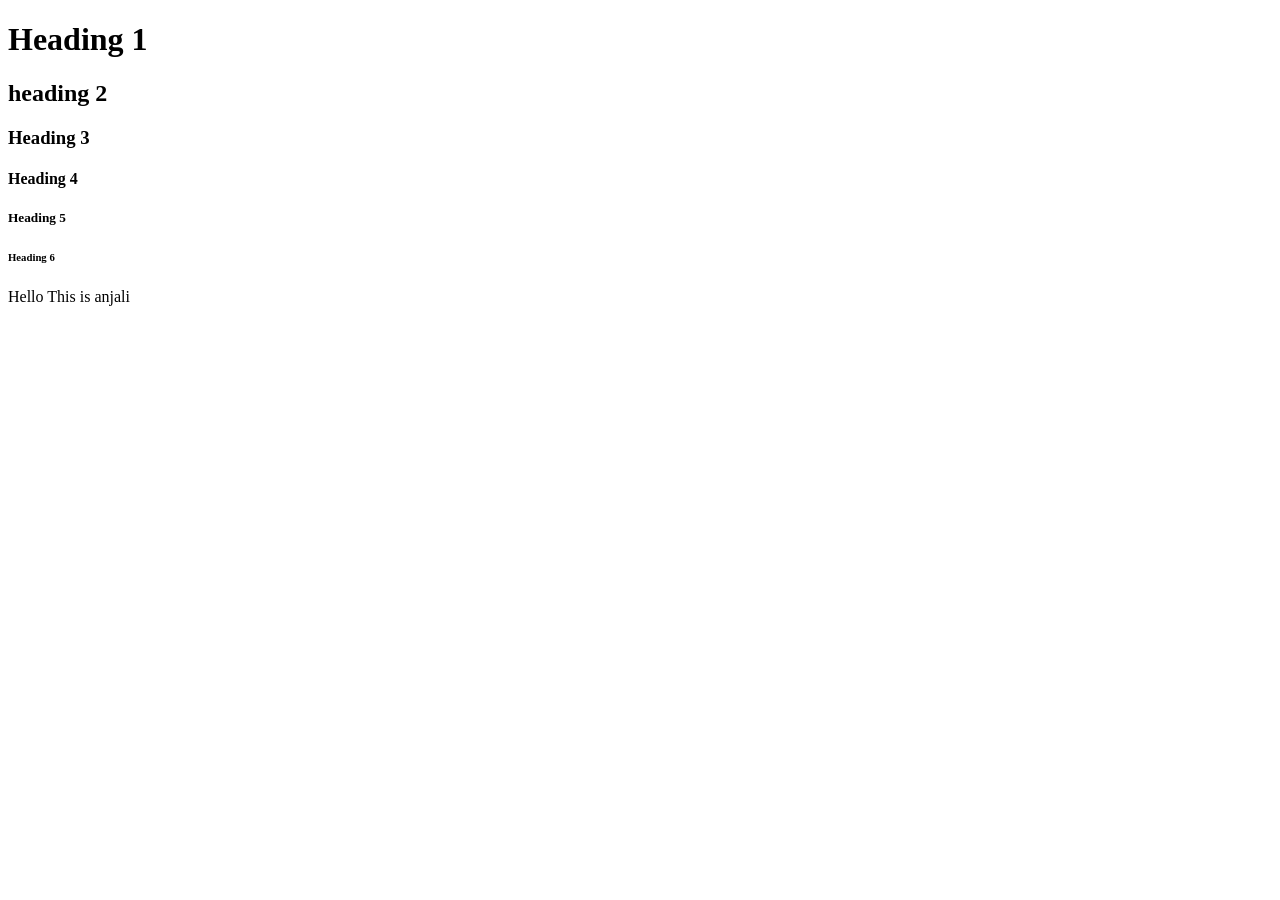
<file: DAY-1/index.html>
<!DOCTYPE html>
<html lang="en">
<head>
    <meta charset="UTF-8">
    <meta name="viewport" content="width=p, initial-scale=1.0">
    <title>Document</title>
</head>
<body>
    <h1>Heading 1</h1>
    <h2>heading 2</h2>
    <h3>Heading 3</h3>
    <h4>Heading 4</h4>
    <h5>Heading 5</h5>
    <h6>Heading 6</h6>
    <p>Hello This is anjali</p>
</body>
</html>
</file>
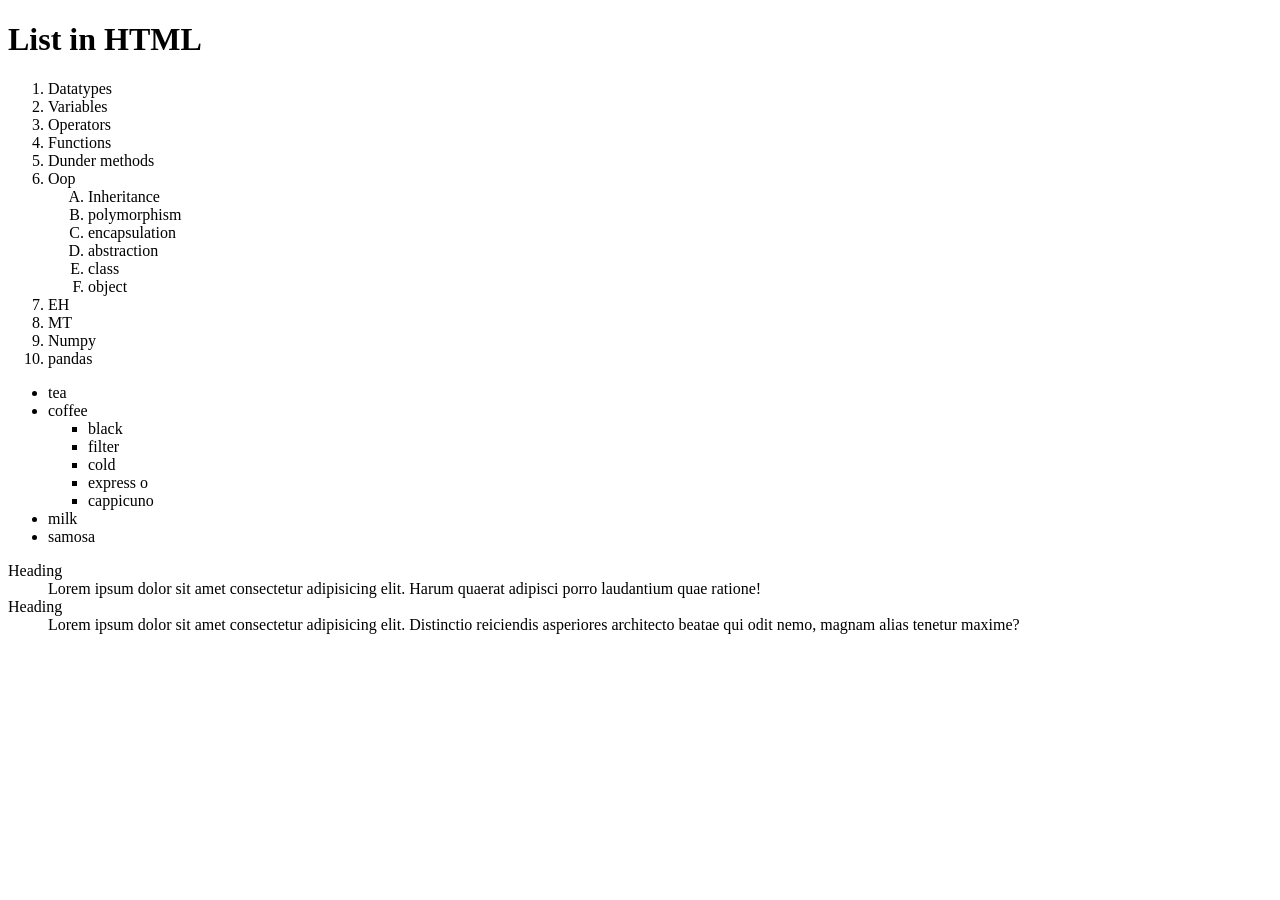
<file: Day-4/index.html>
<!DOCTYPE html>
<html lang="en">
<head>
    <meta charset="UTF-8">
    <meta name="viewport" content="width=device-width, initial-scale=1.0">
    <title>Document</title>
</head>
<body>
    <h1>List in HTML</h1>
    <ol>
        <li>Datatypes</li>
        <li>Variables</li>
        <li>Operators</li>
        <li>Functions</li>
        <li>Dunder methods</li>
        <li>Oop
            <ol type="A" style="list-style-type: upper-alpha;">
                <li>Inheritance</li>
                <li>polymorphism</li>
                <li>encapsulation</li>
                <li>abstraction</li>
                <li>class</li>
                <li>object</li>
            </ol>
        </li>
        <li>EH</li>
        <li>MT</li>
        <li>Numpy</li>
        <li>pandas</li>
    </ol>

    <ul>
        <li>tea</li>
        <li>coffee
            <ul type="square">
                <li>black</li>
                <li>filter</li>
                <li>cold</li>
                <li>express o</li>
                <li>cappicuno</li>  
            </ul>
        </li>
        <li>milk</li>
        <li>samosa</li>
    </ul>

    <dl>
        <dt>Heading</dt>
        <dd>Lorem ipsum dolor sit amet consectetur adipisicing elit. Harum quaerat adipisci porro laudantium quae ratione!</dd>

        <dt>Heading</dt>
        <dd>Lorem ipsum dolor sit amet consectetur adipisicing elit. Distinctio reiciendis asperiores architecto beatae qui odit nemo, magnam alias tenetur maxime?</dd>    
    </dl>
</body>
</html>
</file>
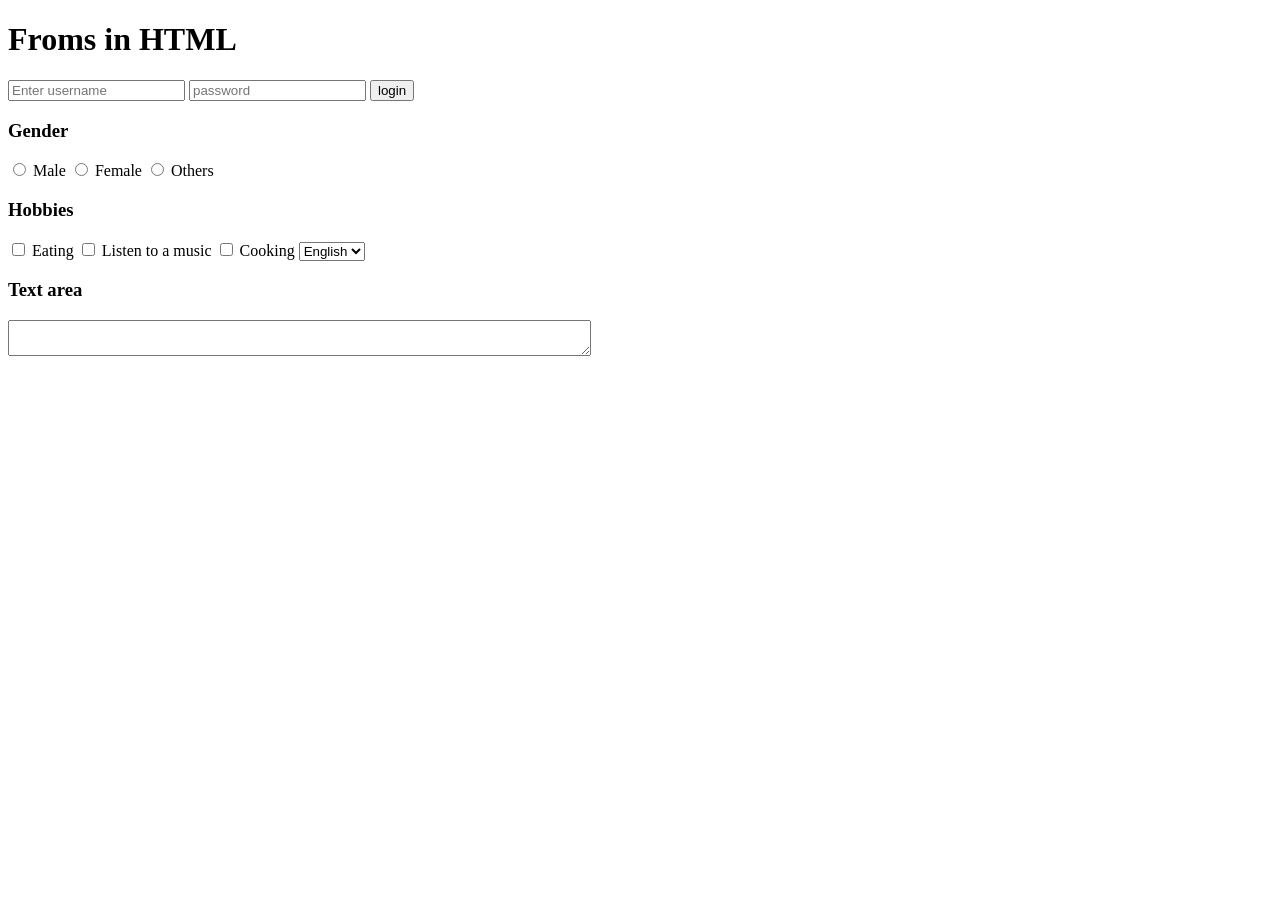
<file: Day-5/index.html>
<!DOCTYPE html>
<html lang="en">
<head>
    <meta charset="UTF-8">
    <meta name="viewport" content="width=device-width, initial-scale=1.0">
    <title>Document</title>

</head>
<body>
    <h1>Froms in HTML</h1>

    <form>
        <input type="text" placeholder="Enter username" required>
        <input type="password" placeholder="password" required>
        <input type="submit" value="login">
    </form>

    <h3>Gender</h3>
    <input type="radio" name="gender" id="male">
    <label for="male">Male</label>

    <input type="radio" name="gender" id="female">
    <label for="female">Female</label>

    <input type="radio" name="gender" id="others">
    <label for="others">Others</label>

    <h3>Hobbies</h3>

    <input type="checkbox" name="hobbies" id="eating">
    <label for="eating">Eating</label>

    <input type="checkbox" name="hobbies" id="music">
    <label for="music">Listen to a music</label>

    <input type="checkbox" name="hobbies" id="cooking">
    <label for="cooking">Cooking</label>

    <select name="" id="">
        <option value="">English</option>
        <option value="">Telugu</option>
        <option value="">Hindi</option>
    </select>

    <h3>Text area</h3>
    <textarea name="" id="" row="50" cols="70"></textarea>
</body>
</html>
</file>
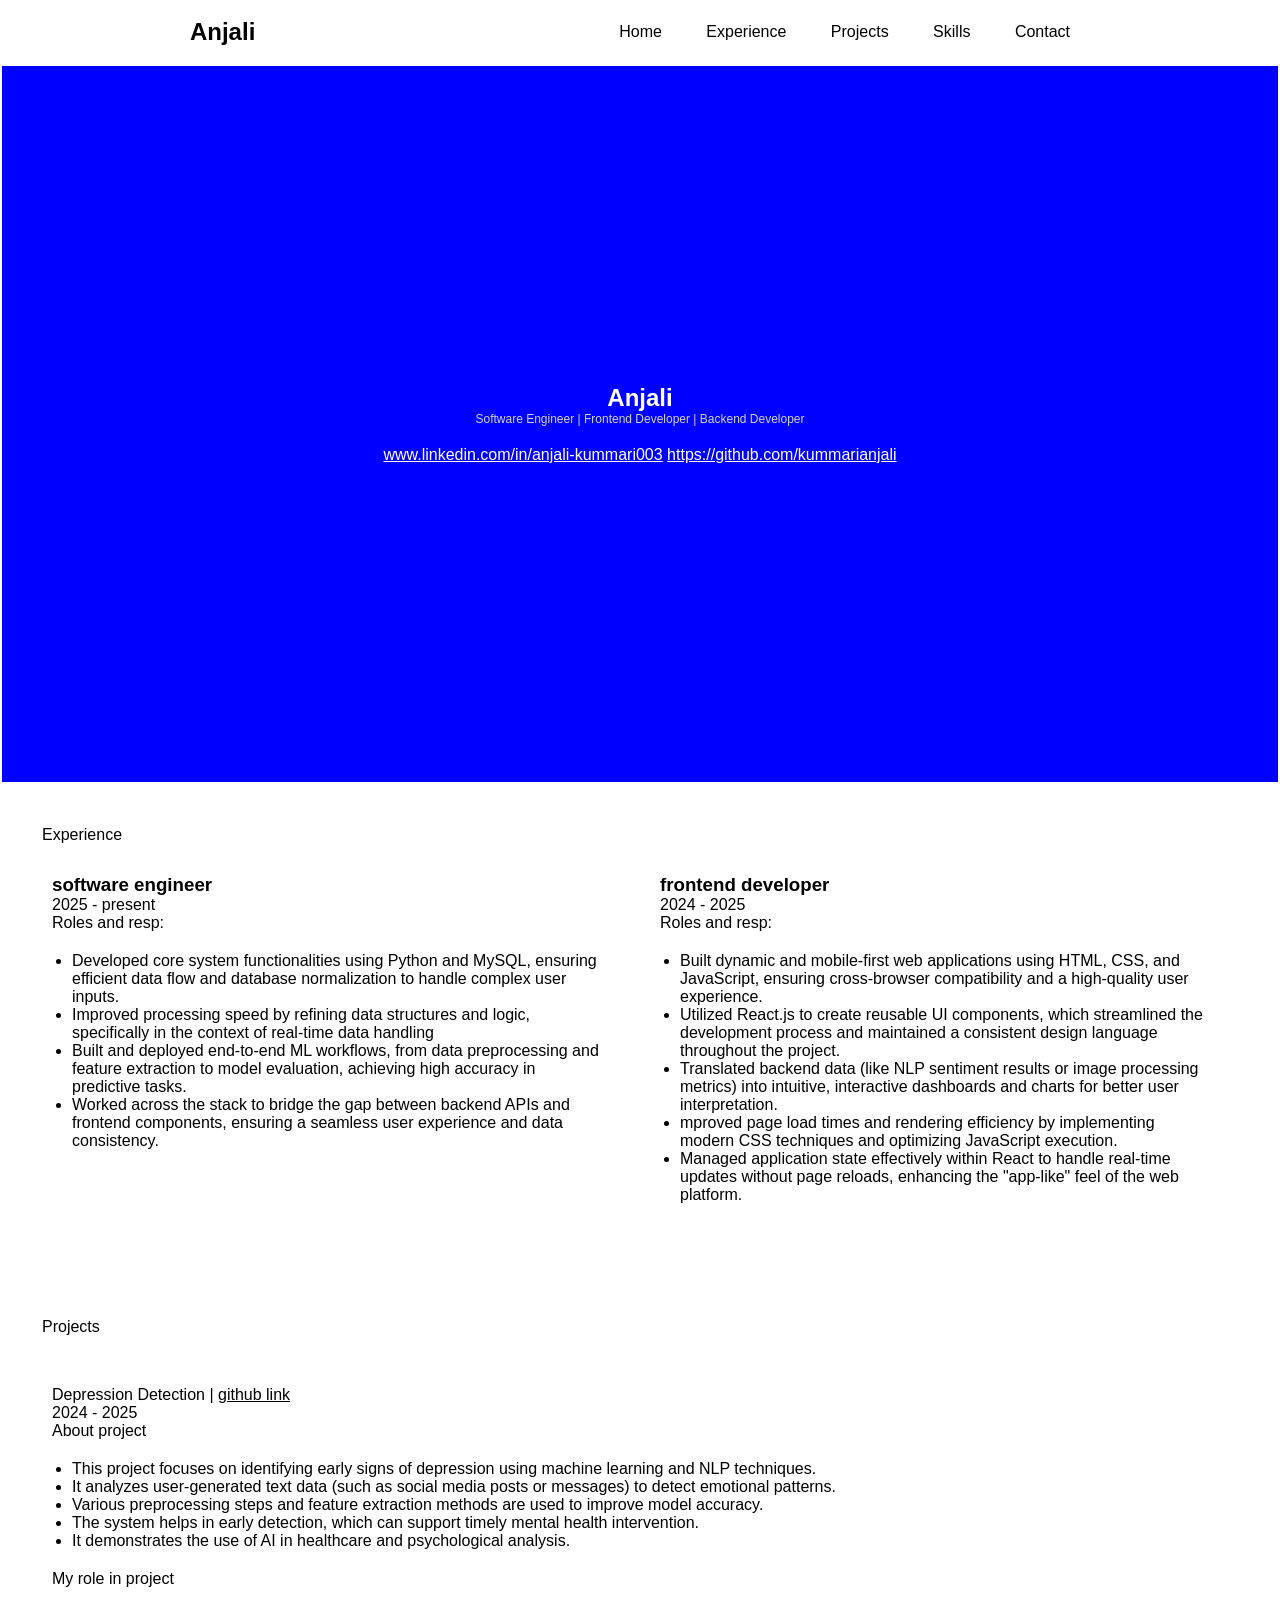
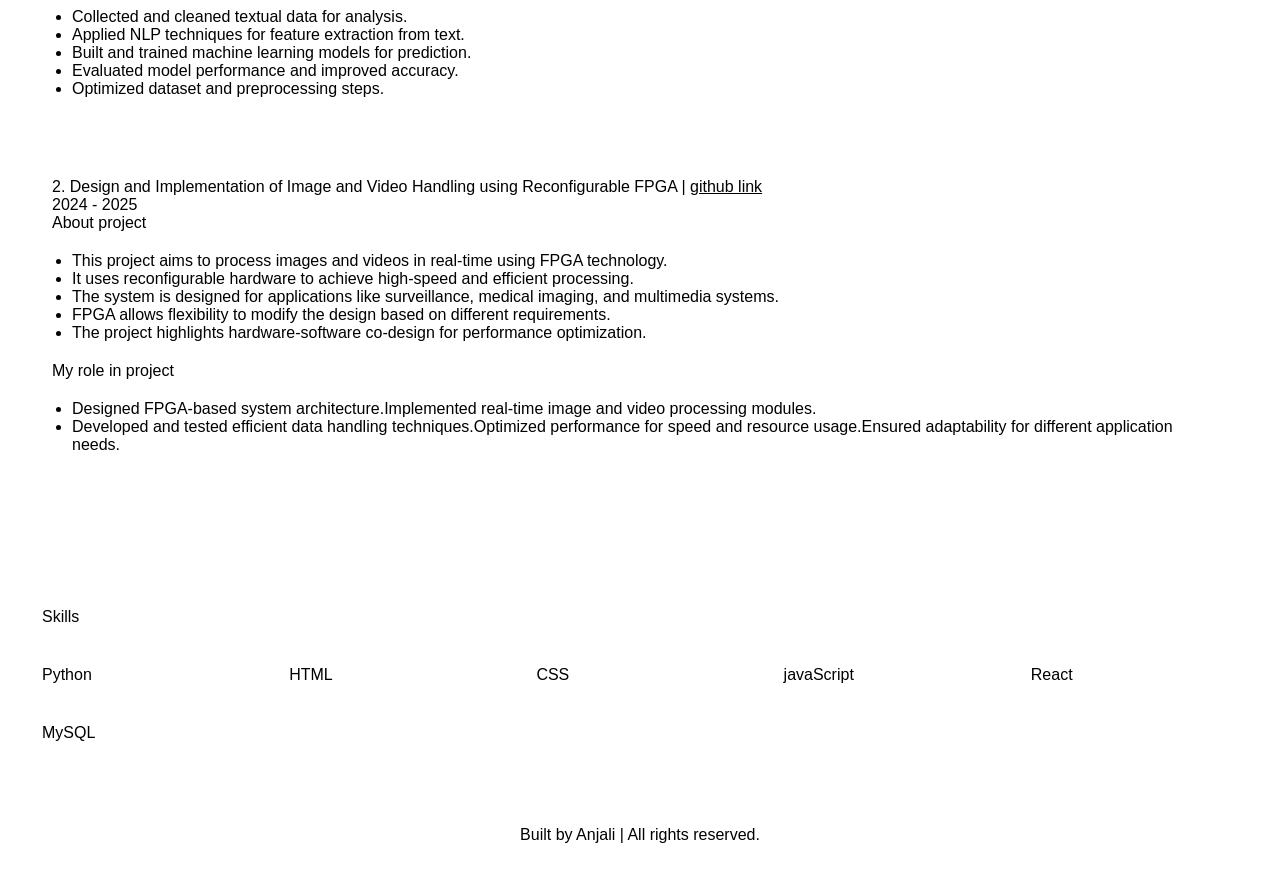
<file: Day-6_protfolio/index.html>
<!DOCTYPE html>
<html lang="en">
<head>
    <meta charset="UTF-8">
    <meta name="viewport" content="width=device-width, initial-scale=1.0">
    <title>Document</title>
    <link rel="stylesheet" href="style.css">
</head>
<body>

    <section class="navbar">
        <h1>Anjali</h1>
        <nav>
            <a href="#hero">Home</a>
            <a href="#exp">Experience</a>
            <a href="#projects">Projects</a>
            <a href="#skills">Skills</a>
            <a href="#contact">Contact</a>
        </nav>
    </section>

    <section class="hero" id="hero">
        <h2>Anjali</h2>
        <p>Software Engineer | Frontend Developer | Backend Developer</p>
        <div>
            <a href="">www.linkedin.com/in/anjali-kummari003</a>
            <a href="">https://github.com/kummarianjali</a>
        </div>
    </section>

    <section class="exp" id="exp">
        <header>Experience</header>
        <div class="exp-card">
            <h3>software engineer</h3>
            <p>2025 - present</p>
            <p>Roles and resp:</p>
            <ul>
                <li>Developed core system functionalities using Python and MySQL, ensuring efficient data flow and database normalization to handle complex user inputs.</li>
                <li>Improved processing speed by refining data structures and logic, specifically in the context of real-time data handling</li>
                <li>Built and deployed end-to-end ML workflows, from data preprocessing and feature extraction to model evaluation, achieving high accuracy in predictive tasks.</li>
                <li>Worked across the stack to bridge the gap between backend APIs and frontend components, ensuring a seamless user experience and data consistency.</li>
            </ul>
        </div>
        <div class="exp-card">
            <h3>frontend developer</h3>
            <p>2024 - 2025</p>
            <p>Roles and resp:</p>
            <ul>
                <li>Built dynamic and mobile-first web applications using HTML, CSS, and JavaScript, ensuring cross-browser compatibility and a high-quality user experience.</li>
                <li>Utilized React.js to create reusable UI components, which streamlined the development process and maintained a consistent design language throughout the project.</li>
                <li>Translated backend data (like NLP sentiment results or image processing metrics) into intuitive, interactive dashboards and charts for better user interpretation.</li>
                <li>mproved page load times and rendering efficiency by implementing modern CSS techniques and optimizing JavaScript execution.</li>
                <li>Managed application state effectively within React to handle real-time updates without page reloads, enhancing the "app-like" feel of the web platform.</li>
            </ul>
        </div>
    </section>


    <section class="projects" id="projects">
        <header>Projects</header>
        <div class="project-card">
            <p>Depression Detection | <a href="">github link</a></p>
            <p>2024 - 2025</p>
            <p>About project</p>
            <ul>
                <li>This project focuses on identifying early signs of depression using machine learning and NLP techniques.</li>
                <li>It analyzes user-generated text data (such as social media posts or messages) to detect emotional patterns.</li>
                <li>Various preprocessing steps and feature extraction methods are used to improve model accuracy.</li>
                <li>The system helps in early detection, which can support timely mental health intervention.</li>
                <li>It demonstrates the use of AI in healthcare and psychological analysis.</li>
            </ul>
            <p>My role in project</p>
            <ul>
                <li>Collected and cleaned textual data for analysis.</li>
                <li>Applied NLP techniques for feature extraction from text.</li>
                <li>Built and trained machine learning models for prediction.</li>
                <li>Evaluated model performance and improved accuracy.</li>
                <li>Optimized dataset and preprocessing steps.</li>
            </ul>
        </div>
        <div class="project-card">
            <p>2. Design and Implementation of Image and Video Handling using Reconfigurable FPGA | <a href="">github link</a></p>
            <p>2024 - 2025</p>
            <p>About project</p>
            <ul>
                <li>This project aims to process images and videos in real-time using FPGA technology.</li>
                <li>It uses reconfigurable hardware to achieve high-speed and efficient processing.</li>
                <li>The system is designed for applications like surveillance, medical imaging, and multimedia systems.</li>
                <li>FPGA allows flexibility to modify the design based on different requirements.</li>
                <li>The project highlights hardware-software co-design for performance optimization.</li>
            </ul>
            <p>My role in project</p>
            <ul>
                <li>Designed FPGA-based system architecture.Implemented real-time image and video processing modules.</li>
                <li>Developed and tested efficient data handling techniques.Optimized performance for speed and resource usage.Ensured adaptability for different application needs.</li>
            </ul>
        </div>
    </section>

    <section class="skills" id="skills">
        <header>Skills</header>
        <p>Python</p>
        <p>HTML</p>
        <p>CSS</p>
        <p>javaScript</p>
        <p>React</p>
        <p>MySQL</p>
    </section>

    <footer>
        Built by Anjali | All rights reserved.
    </footer>
    
</body>
</html>
</file>
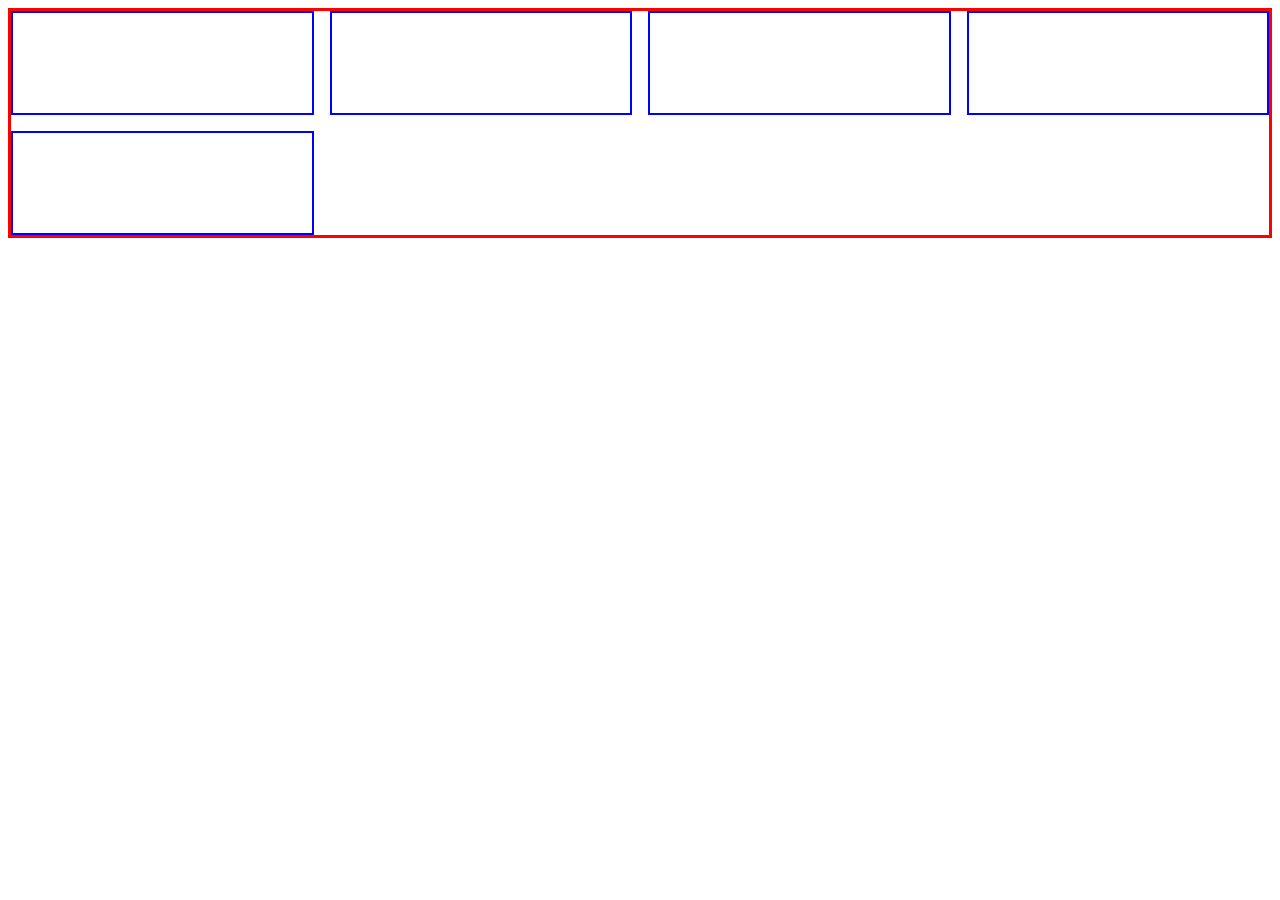
<file: Day-7/index.html>
<!DOCTYPE html>
<html lang="en">
<head>
    <meta charset="UTF-8">
    <meta name="viewport" content="width=device-width, initial-scale=1.0">
    <title>Document</title>
    <link rel="stylesheet" href="style.css">
</head>
<body>
    <div class="container">
        <div class="box"></div>
        <div class="box"></div>
        <div class="box"></div>
        <div class="box"></div>
        <div class="box"></div>
    </div>
</body>
</html>
</file>
<file: Day-6_protfolio/style.css>
* {
    margin: 0;
    padding: 0;
    box-sizing: border-box;

    font-family: sans-serif;
}

:root {
    --primary-color: #000;
    --secondary-color: #fff;

    --bg-image: url("https://dummyimage.com/hd1080");
    --shadow: 0 0 3px white
}

html {
    scroll-behavior: smooth;
}

body {
    background-color: var(--secondary-color);
    color: var(--primary-color);
}

section {
    border: 2px solid white;
    padding: 40px;
}

.navbar {
    display: flex;
    align-items: center;
    justify-content: space-around;

    padding: 16px;

    position: sticky;
    top: 0;
    z-index: 1001;
    background: var(--secondary-color);
}

.navbar nav a {
    color: var(--primary-color);
    text-decoration: none;
    padding: 10px 20px;
}

.hero {
    height: 80vh;
  
    display: flex;
    flex-direction: column;
    align-items: center;
    justify-content: center;
    background:blue url(https://img.magnific.com/free-photo/gradient-dark-blue-futuristic-digital-background_53876-160646.jpg?semt=ais_hybrid&w=740&q=80) no-repeat center/cover;

    /* background: #000 var(--bg-image) no-repeat center/cover; */
}

.hero p {
    color: lightgray;
    font-size: 12px;
}

.hero{
      color: white;
}

.hero a {
    /* color: var(--primary-color); */
    color: white;
}

.hero div {
    margin-top: 20px;
}

.exp {
    display: grid;
    grid-template-columns: repeat(2, 1fr);
    gap: 20px;

    padding: 40px;
}

.exp header {
    grid-column: 1 / -1;
}

.exp-card {
    padding: 10px;
    box-shadow: var(--shadow);
    border-radius: 3px;
}

.exp-card ul {
    padding: 20px;
    list-style-type: disc;
}

.projects {
    padding: 40px;
}

.project-card {
    padding: 10px;
    margin: 40px 0;
}

.project-card p a {
    color: var(--primary-color);
}

.project-card ul {
    padding: 20px;
    list-style-type: disc;
}

.skills {
    display: grid;
    grid-template-columns: repeat(auto-fit, minmax(200px, 1fr));
    gap: 40px;
}

.skills header {
    grid-column: 1 / -1;
}

footer {
    text-align: center;
    padding: 40px;
    border: 2px solid white;
}
</file>
<file: Day-7/style.css>
.container{
    border: 3px solid red;

    display: grid;
    grid-template-columns: repeat(4,1fr);
    gap: 1em;
    /* display: flex;
    flex-wrap: wrap; */
}

.container .box{
    border: 2px solid blue;
  
    min-height: 100px;
}

/* @media(max-width: 863px){
    .container{
        flex-direction: column;
    }
} */

@media(max-width:830px){
    .container{
        grid-template-columns: repeat(3,1fr);
    }
}


@media(max-width:579px){
    .container{
        grid-template-columns:repeat(2,1fr) ;
    }
}
</file>
